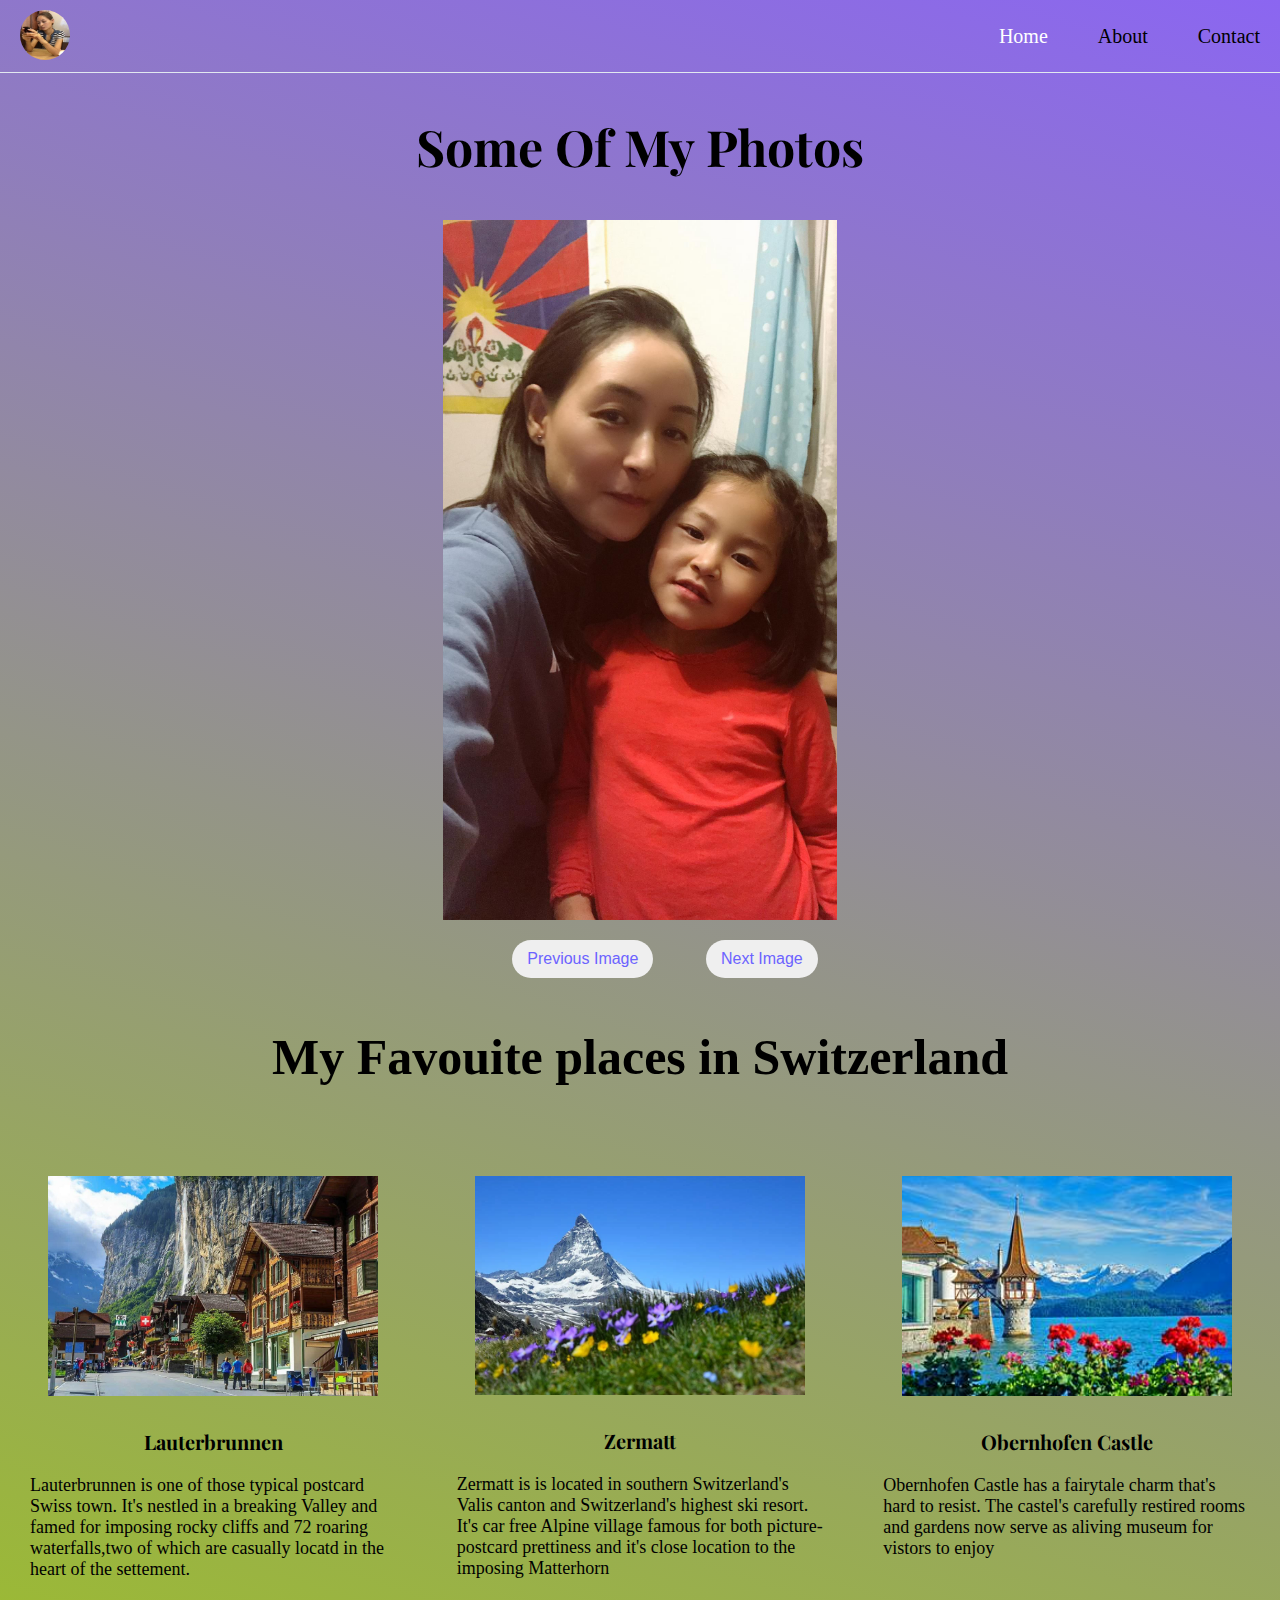
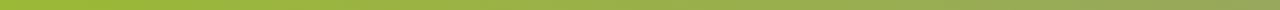
<file: index.html>
<!DOCTYPE html>
<html lang="en">
<head>
    <meta charset="UTF-8">
    <meta http-equiv="X-UA-Compatible" content="IE=edge">
    <meta name="viewport" content="width=device-width, initial-scale=1.0">
   
    <link rel="preconnect" href="https://fonts.gstatic.com" crossorigin>
    <link href="https://fonts.googleapis.com/css2?family=Playfair+Display:wght@700&family=Poppins:wght@700&display=swap" rel="stylesheet">
    
    <link rel="stylesheet" href="src/style.css">
    <title>Home page</title>
</head>
<body>
    <header class="header">
        <nav class="navbar">
             <a href="/" class="nav-logo">
                <img src="images/tsesang.png" alt="photo-of-me"></a>
                <ul class="nav-menu">
                    <li class="nav-item">
                        <a href="/" class="nav-link" id="active">Home</a>
                    </li>
                    <li class="nav-item">
                        <a href="/work.html" class="nav-link">About</a>
                    </li>
                    <li class="nav-item">
                        <a href="/contact.html" class="nav-link">Contact</a>
                    </li>
                </ul>
                <div class="hamburger">
                    <span class="bar"></span>
                    <span class="bar"></span>
                    <span class="bar"></span>
                </div>
        </nav>
        </header>
        <section class="image-gallery">
            <h1>Some of my photos</h1>
            <img id="gallery" src="images/image12.jpeg " class="first-image" alt="my-photos"/>
            <button type="button" name="prev">Previous Image</button>
            <button type="button" name="next">Next Image</button>         
        </section>
        <h3>My Favouite places in Switzerland</h3>
        <main>
            <section class="section1">
                <img src="images/photo3.jpg" alt="photo1"/>
                <h4>Lauterbrunnen</h4>
                <p>
                    Lauterbrunnen is one of those typical postcard Swiss town. It's nestled in a breaking Valley and famed for imposing rocky cliffs and 72 roaring waterfalls,two of which are casually locatd in the heart of the settement.
                </p>
            </section>
            <section class="section2">
                <img src="images/photo2.webp" alt="photo2"/>
                <h4>Zermatt </h4>
                <p>
                    Zermatt is is located in southern Switzerland's Valis canton and Switzerland's highest ski resort. It's car free Alpine village famous for both picture-postcard prettiness and it's close location to the imposing Matterhorn
                </p>
                </section>
                <section class="section3">
                    <img src="images/photo1.jpg" alt="photo3"/>
                    <h4>Obernhofen Castle </h4>
                    <p>
                        Obernhofen Castle has a fairytale charm that's hard to resist. The castel's carefully restired rooms and gardens now serve as aliving museum for vistors to enjoy
                    </p>
                </section>
        </main>
    <script src="script/script.js"></script>
</body>
</html>
</file>
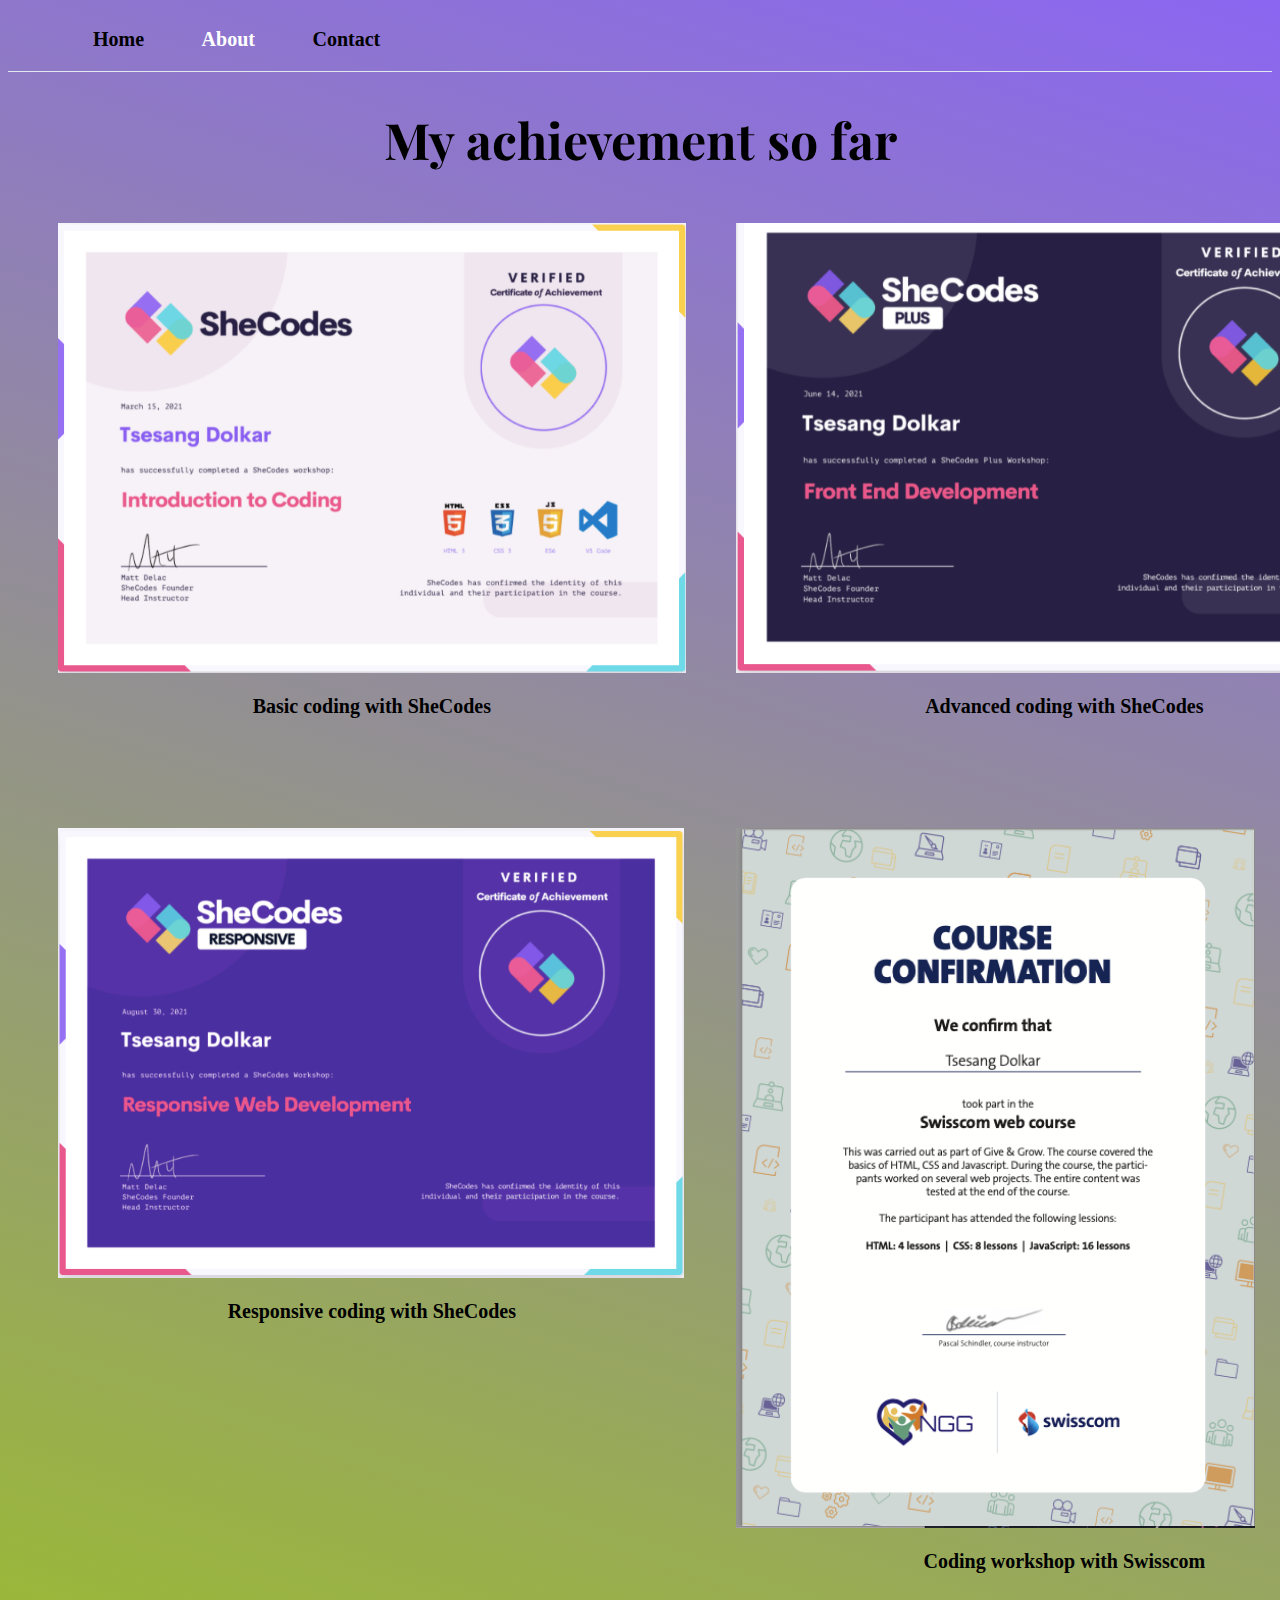
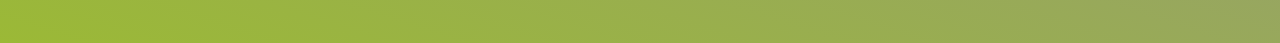
<file: work.html>
<!DOCTYPE html>
<html lang="en">
<head>
    <meta charset="UTF-8">
    <meta http-equiv="X-UA-Compatible" content="IE=edge">
    <meta name="viewport" content="width=device-width, initial-scale=1.0">
    <title>About page</title>

     <link rel="preconnect" href="https://fonts.gstatic.com" crossorigin>
    <link href="https://fonts.googleapis.com/css2?family=Playfair+Display:wght@700&family=Poppins:wght@700&display=swap" rel="stylesheet">

    <link rel="stylesheet" href="src/work.css">
</head>
<body>
    <nav>
        <ul>
            <li><a href="/">Home</a></li>
            <li><a class="active" href="/work.html">About</a></li>
            <li><a href="./contact.html">Contact</a></li>
        </ul>
    </nav>
    <div class="container">
        <h1>My achievement so far</h1>
        <main>
            <section class="first-section">
                <img src="images/Basic.png"  height="450px" alt="basic certificate"/>
                <p>Basic coding with SheCodes</p>
            </section>

            <section class="second-section">
                <img src="images/advanced.png" height="450px" alt="advanced certificate"/>
                <p>Advanced coding with SheCodes</p>
            </section>

            <section class="third-section">
                <img src="images/Responsive-certificate.png" height="450px" alt="Responsive certificate"/>
                <p>Responsive coding with SheCodes</p>
            </section>

            <section class="last-section">
                <img src="images/NGG.png" height="700px" alt="swisscom certificate"/>
                <p>Coding workshop with Swisscom</p>
            </section>
        </main>
    </div>
</body>
</html>
</file>
<file: src/style.css>
:root{
    --primary-color: #6c63ff;
    --secodary-color: rgb(255, 192, 199) ;
    --heading-font-family: Playfair Display;
    --default-font-family: Poppins sans-serif;
}


html{
    box-sizing: border-box;
    font-size: 10px;
}


*,
*::before,
*::after{
    box-sizing: border-box;
    margin: 0;
    padding: 0;
}


body{
    background: linear-gradient(18deg, rgb(155, 185, 54) 0%, rgb(139, 102, 241) 100%);
}



h1,
h2,
h4
{
  font-family: var(--heading-font-family);
}


h1{
    text-align: center;
    margin-top: 5rem;
    font-size: 5rem;
    text-transform: capitalize;
}


h3{
    text-align: center;
    margin: 5rem;
    font-size: 5rem;
}


h4{
    text-align: center;
    margin: 2rem 0;
    font-size: 2rem;
}

p{
    font-family: var(--default-font-family);
    font-size: 1.8rem;
}


li{
    list-style: none;
}


a{
    font-family: var(--default-font-family);
    text-decoration: none;
}



main{
    display: grid;
    grid-template-columns: repeat(3, 1fr);
   
}

section{
    text-align: center;
    margin: 3rem;
}


main img{
    width: 35rem;
    height: auto;
    max-width: 100%;
    padding: 1rem 1rem;

}

section p{
    text-align: left;
}


button{
    grid-area: btn1;
    justify-self: center;
    font-size: 1.6rem;
    margin-top: 2rem;
    padding: 1rem 1.5rem;
    border: none;
    border-radius: 3rem;
    color: var(--primary-color);
    transition: 0.3s;
}


button:hover{
    color: white;
    background: var(--primary-color);
}

button:last-of-type{
    grid-area: btn2;
}


#active{
    color: white;
}


.header{
    border-bottom: 1px solid #e2e8f0;
}

.navbar{
    display: flex;
    justify-content: space-between;
    align-items: center;
    padding: 1rem 2rem;
}

.hamburger{
    display: none;
}

.bar{
    display: block;
    width: 25px;
    height: 3px;
    margin: 5px auto;
    -webkit-transition: all 0.3s ease-in-out;
    transition: all 0.5s ease-in-out;
    background-color: black;
}

.nav-menu{
    display: flex;
    justify-content: space-between;
    align-items: center;
}

.nav-item{
    margin-left: 5rem;
}

.nav-link{
    font-size: 2rem;
    font-weight: 400;
    color: black;
   
}

.nav-link:hover{
    color: white;
    font-weight: 700;
}


.nav-logo img{
    height: 5rem;
    width: 5rem;
    border-radius: 50%;
}


.section1{
    grid-column: 1/2;
}

.section2{
    grid-column: 2/3;
}

.section3{
    grid-column: 3/4;
}




.image-gallery{
    margin: 0;
    grid-template-areas: "title title" "img img" "btn1 btn2";
    grid-template-columns: repeat(2, 1fr);
    grid-template-rows: repeat (3, auto );
}


.image-gallery img{
     grid-area: img;
     object-fit: contain;
     height: 70rem;
     width: 80rem;
     display: block;
     margin: 0 auto;
     
  }


.image-gallery h1{
    grid-area: title;
    text-align: center;
    margin: 4rem;
}


.image-gallery button{
    margin-left: 5rem;
}



@media screen and (max-width:800px) {

     .image-gallery h1{
       margin-top: 20rem;
       font-size: 4rem;
     }
    

    h3{
        font-size: 3rem;
        margin: 3rem;
    }

    h4{
        margin: 0;
    }

    main{
        display: flex;
        flex-direction: column;
    }

    main p{
        display: none;
    }

    button{
    display: flex;
    flex-direction: row;
    justify-content: space-around;
    margin-top: 2rem;
    padding: 1rem 2rem;
    color: var(--primary-color);
    background: var(--secodary-color);
    border: none;
    border-radius: 1rem;
    cursor: pointer;
   }

 button:hover{
    color: tomato;
    background:lightgreen;
   }

    .image-gallery{
        display: flex;
        flex-direction: column;
        margin: 1rem
    }

    .image-gallery img{
          border: 0 solid grey;
          width: 100vw; 
          object-fit: contain;
    }


    .nav-menu{
        position: fixed;
        left: -100%;
        top: 6rem;
        flex-direction: column;
        background: greenyellow;
        width: 100%;
        border-radius: 1rem;
        text-align: left;
        transition: .3s;
        box-shadow: 1 10px 27px rgba(0, 0, 0, 0.05);
    }

    .nav-menu.active{
        left: 0;
    }

    .nav-item{
        margin: 2.5rem 0;
    }

    .hamburger{
        display: block;
        cursor: pointer;
    }

    .hamburger.active .bar:nth-child(2){
        opacity: 0;
    }

    .hamburger.active .bar:nth-child(1){
        -webkit-transform: translateY(8px) rotate(45deg);
        transform: translateY(8px) rotate(45deg);
    }

    .hamburger.active .bar:nth-child(3){
        -webkit-transform: translateY(-8px) rotate(-45deg);
        transform: translateY(-8px) rotate(-45deg);
    }


}
</file>
<file: src/work.css>
:root{
    --primary-color: #6c63ff;
    --secodary-color:  #fff;
    --heading-font-family: Playfair Display;
    --default-font-family: Poppins sans-serif;
}


html{
    box-sizing: border-box;
    font-size: 10px;
}

*,
*::before,
*::after{
    box-sizing: inherit;
}

body{
    background  :linear-gradient(18deg, rgb(155, 185, 54) 0%, rgb(139, 102, 241) 100%);
}

h1{
    text-align: center;
    margin-bottom: 4rem;
    font-size: 5rem;
    font-family: var(--heading-font-family);
}

main{
    display: grid;
    grid-template-columns: 1fr 1fr;
    grid-gap: 5rem;
    margin: 5rem;
}

p{
    font-size: 2rem;
    font-weight: bolder;
    text-align: center;
    font-family: var(--default-font-family);
}



nav{
    border-bottom: 1px solid #e2e8f0;
    padding: 1rem;
}

nav ul li{
    display: inline;
    line-height: px;
    margin: 0 5px;
}


nav ul li a{
    text-decoration: none;
    font-size: 2rem;
    font-weight: 600;
    padding: 1rem 1.5rem;
    text-transform: capitalize;
    margin-left: 1.5rem;
    color: black;
    text-align: end;
}

 a:hover,
  .active {
    color: white;
}


.second-section{
    margin-bottom: 4rem;
}

@media (max-width:900px ){
    body{
        background: lemonchiffon;
    }

    h1{
        text-align: center;
        font-size: 4rem;
    }
    
    main{
        display: grid;
        grid-template-columns: minmax(400px, 1fr);
        width: 100vh;
    }
    p{
        font-size: 2rem;
        text-align: justify;
        margin: 20px 40px;
    }
  
    img{
        height: 250px;
        display: block;
        margin: 0 40px ;
    }

    .last-section img{
        height:500px;
    }

     a:hover,
      .active {
        color:var(--primary-color);
}
}
</file>
